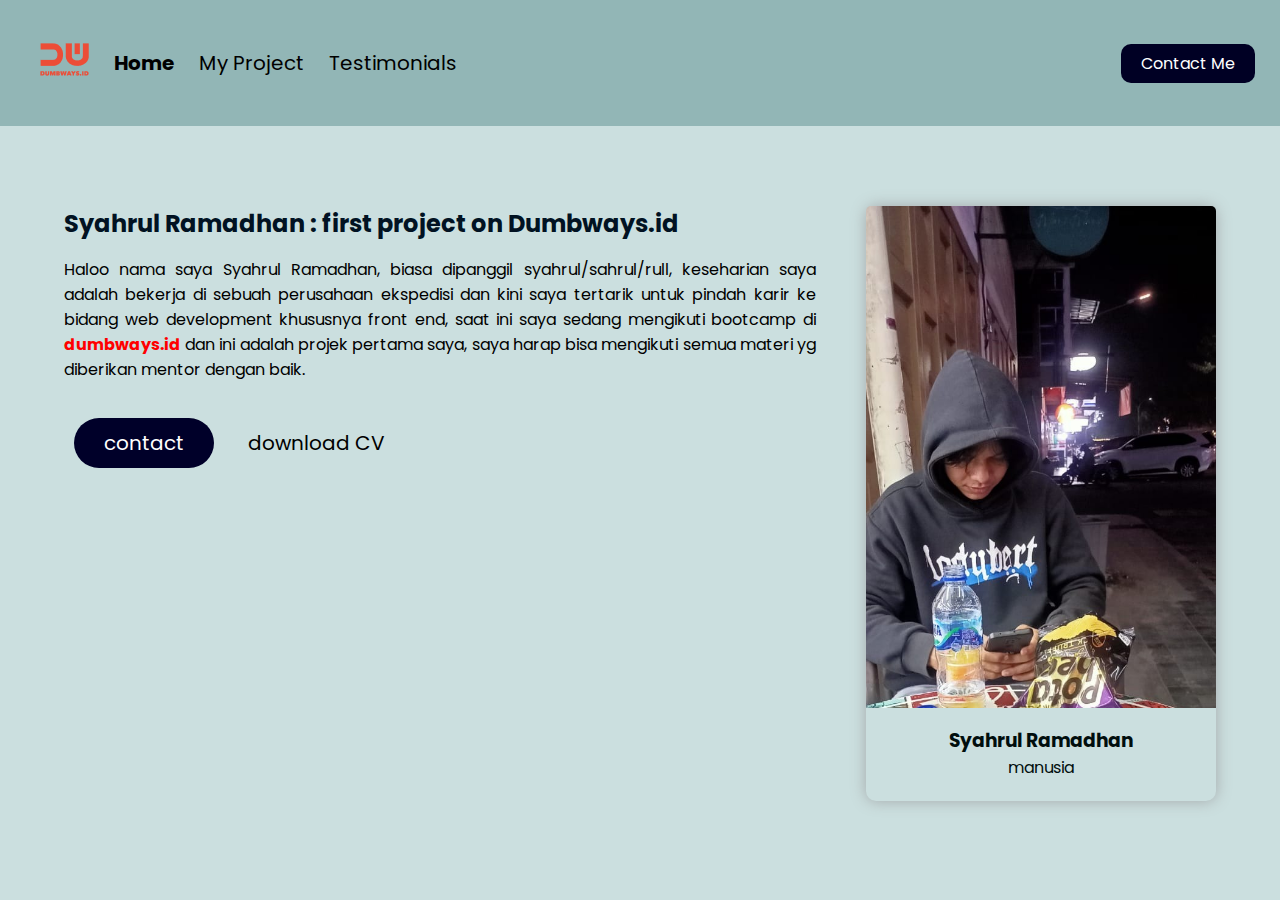
<file: index.html>
<html>
    <head>
        <title>Personal web</title>
        <link rel="stylesheet" href="css/style.css" />
        <link
          rel="stylesheet"
          href="https://cdnjs.cloudflare.com/ajax/libs/font-awesome/6.4.0/css/all.min.css"
          integrity="sha512-iecdLmaskl7CVkqkXNQ/ZH/XLlvWZOJyj7Yy7tcenmpD1ypASozpmT/E0iPtmFIB46ZmdtAc9eNBvH0H/ZpiBw=="
          crossorigin="anonymous"
          referrerpolicy="no-referrer"
        />
    </head>
    <body>
        <nav>
            <div class="nav-left">
              <ul>
                <li>
                  <img src="assets/images/logo.png" alt="dumbways_logo" />
                </li>
                <li class="item-collapse">
                  <a class="active" href="index.html">Home</a>
                </li>
                <li class="item-collapse">
                  <a href="myproject.html">My Project</a>
                </li>
                <li class="item-collapse">
                  <a href="testimoni.html">Testimonials</a>
                </li>
              </ul>
            </div>
            <div class="nav-right item-collapse">
              <a href="contact.html">Contact Me</a>
            </div>

            <!-- adding bars menu (mobile view only) -->
            <div class="nav-right" id="barsmenu">
              <button
                style="background-color: transparent; border: none; cursor: pointer"
                onclick="openHamburger()"
              >
                <i class="fa-2x fa-solid fa-bars"></i>
              </button>
            </div>
        </nav>
          <!-- bar menu on mobile view -->
        <div class="hamburger-nav-container" id="hamburger-nav-container">
          <a href="index.html" class="hamburger-active">Home</a>
          <a href="myproject.html">My Project</a>
          <a href="testimoni.html">Testimoni</a>
          <a href="contact.html">Contact Me</a>
        </div>

        <script src="js/index.js"></script>

            <!-- MASUKLAH DIBAGIAN ISI -->
            <div class="container">
              <section>
                <div class="left">
                  <h2>Syahrul Ramadhan : first project on Dumbways.id </h2>
                   <p style="text-align: justify;">
                      Haloo nama saya Syahrul Ramadhan, biasa dipanggil syahrul/sahrul/rull, 
                      keseharian saya adalah bekerja di sebuah perusahaan ekspedisi dan kini 
                      saya tertarik untuk pindah karir ke bidang web development khususnya front end,
                      saat ini saya sedang mengikuti bootcamp di <a style="color: #FF0000; font-weight: bold;" href="https://dumbways.id/">dumbways.id</a> 
                      dan ini adalah projek pertama saya, saya harap bisa mengikuti semua materi yg diberikan mentor dengan baik. 
                   </p>
                   <div class="buttoncontact">
                     <a href="contact.html">
                       <button class="contact">contact</button>
                     </a> 
                     <a href="#">
                       <button class="cv">download CV <i class="fa-solid fa-download"></i></button>
                     </a>
                   </div>
    
                   <div class="social-media">
                     <a href="#" class="lwf">
                         <i class="fa-brands fa-linkedin"></i>
                     </a>
                     <a href="https://www.facebook.com/sxrrl" class="lwf">
                         <i class="fa-brands fa-facebook"></i>
                     </a> 
                     <a href="https://twitter.com/ruls69" class="lwf">
                         <i class="fa-brands fa-twitter"></i>
                     </a>
                     <a href="https://instagram.com/syahrulramadhanxyz/" class="lwf">
                         <i class="fa-brands fa-instagram"></i>
                     </a>
                   </div>
                </div>    
                
                <div class="right">
                    <div style="width: 350px;
                    margin: 0 auto;
                    justify-content: center;
                    padding-bottom: 5px;
                    border-radius: 10px;
                    box-shadow: 0 0 15px #a4a9aa;
                    text-align: center;"
                    class="card-container">
                        <img style="max-width: 100%; border-top-left-radius: 5px; border-top-right-radius: 5px;" src="assets/images/tomy.jpg" alt="foto">
                     
                        <h3 style="margin-bottom: 0px;">Syahrul Ramadhan</h3> 
                        <p style="margin-top: 0px;">manusia</p> 
                     
                </div>   
              </section>
            </div>
                 
                 
              
      
            
            
         
     </body>

</html>
</file>
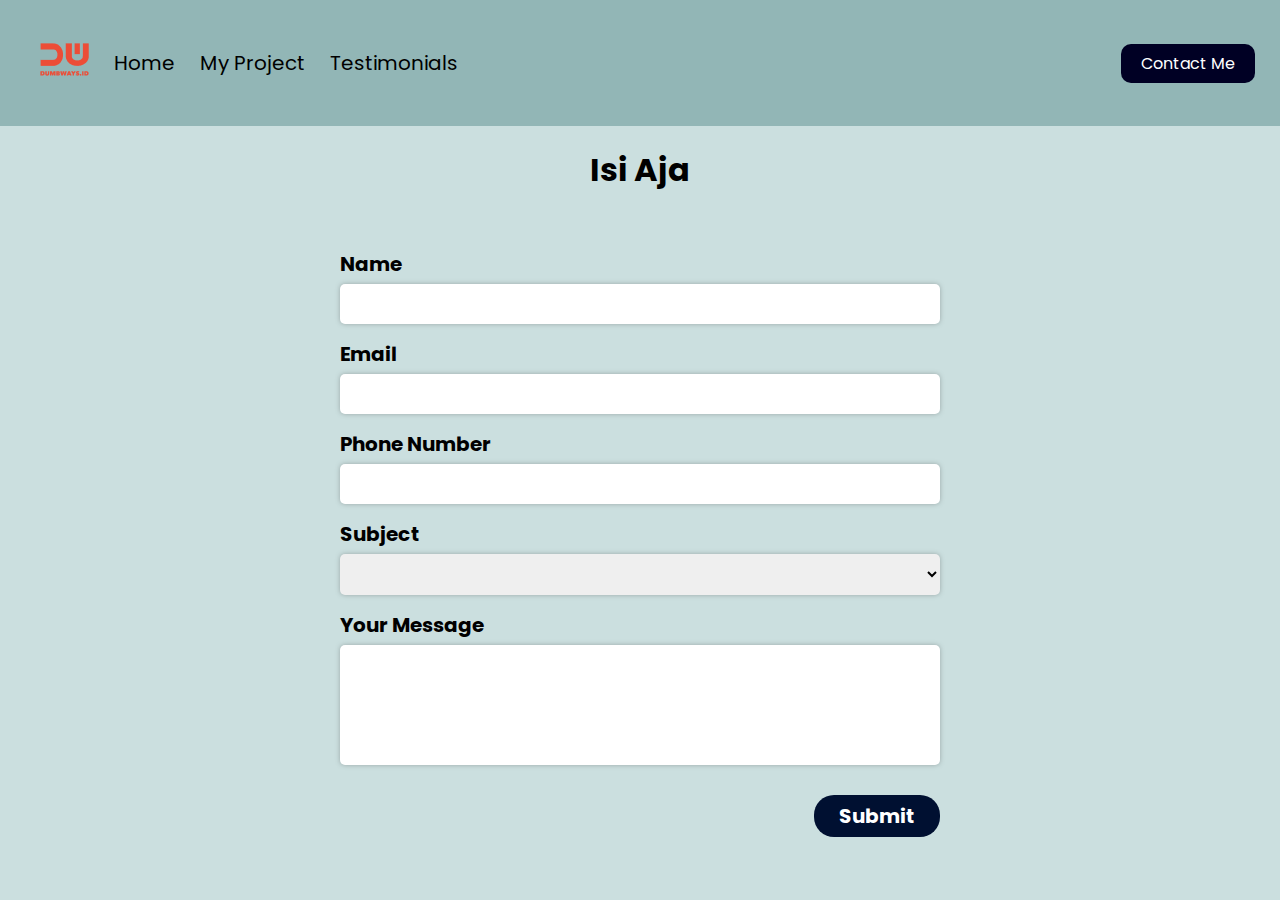
<file: contact.html>
<html>
  <head>
    <title>Contact Me</title>
    <link rel="stylesheet" href="css/contact.css" />
    <link rel="stylesheet" href="css/style.css">
    <link
          rel="stylesheet"
          href="https://cdnjs.cloudflare.com/ajax/libs/font-awesome/6.4.0/css/all.min.css"
          integrity="sha512-iecdLmaskl7CVkqkXNQ/ZH/XLlvWZOJyj7Yy7tcenmpD1ypASozpmT/E0iPtmFIB46ZmdtAc9eNBvH0H/ZpiBw=="
          crossorigin="anonymous"
          referrerpolicy="no-referrer"
        />
  </head>

  <body>
    <nav>
      <div class="nav-left">
        <ul>
          <li>
            <img href="index.html" src="assets/images/logo.png" alt="dumbways_logo" />
          </li>
          <li class="item-collapse">
            <a href="index.html">Home</a>
          </li>
          <li class="item-collapse">
            <a href="myproject.html">My Project</a>
          </li>
          <li class="item-collapse">
            <a href="testimoni.html">Testimonials</a>
          </li>
        </ul>
      </div>
      <div class="nav-right item-collapse">
        <a class="active"  href="contact.html">Contact Me</a>
      </div>

      <!-- adding bars menu (mobile view only) -->
      <div class="nav-right" id="barsmenu">
        <button
          style="background-color: transparent; border: none; cursor: pointer"
          onclick="openHamburger()"
        >
          <i class="fa-2x fa-solid fa-bars"></i>
        </button>
      </div>
  </nav>
    <!-- bar menu on mobile view -->
  <div class="hamburger-nav-container" id="hamburger-nav-container">
    <a href="index.html">Home</a>
    <a href="myproject.html">My Project</a>
    <a href="testimoni.html">Testimoni</a>
    <a href="contact.html" class="hamburger-active">Contact Me</a>
  </div>

  <script src="js/index.js"></script>

    <h1>Isi Aja</h1>
    <form>
      <div>
        <label for="input-name">Name</label>
        <input id="input-name" height="100" type="text" required />
      </div>

      <div>
        <label for="input-email">Email</label>
        <input id="input-email" type="email" required />
      </div>

      <div>
        <label for="input-phone">Phone Number</label>
        <input id="input-phone" type="number" required />
      </div>

      <div>
        <label for="input-subject">Subject</label>
        <select id="input-subject">
          <option value="" hidden></option>
          <option>Lets talk</option>
          <option>Lets play</option>
          <option>Lets fight</option>
        </select>
      </div>

      <div>
        <label for="input-message">Your Message</label>
        <textarea id="input-message" rows="5" cols="10"></textarea>
      </div>

      <div class="container-button">
        <button type="button" onclick="submitData()">Submit</button>
      </div>
    </form>

    <script src="js/contact.js"></script>

  </body>
</html>
</file>
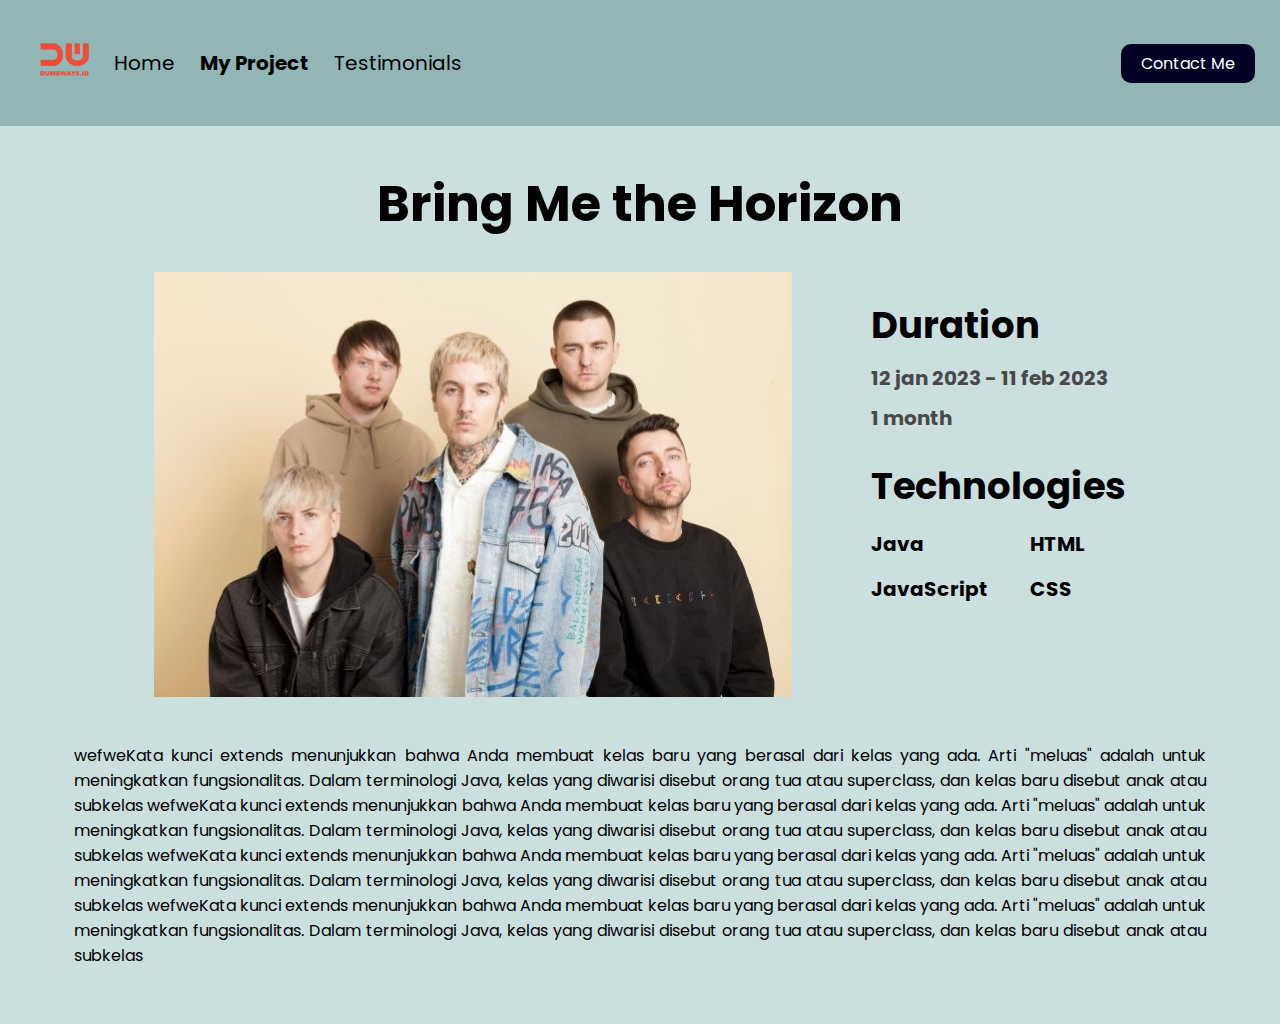
<file: detailproject.html>
<html>
    <head>
        <title>Detail Project</title>
        <link rel="stylesheet" href="css/style.css">
        <link rel="stylesheet" href="css/myproject.css">
        <link
          rel="stylesheet"
          href="https://cdnjs.cloudflare.com/ajax/libs/font-awesome/6.4.0/css/all.min.css"
          integrity="sha512-iecdLmaskl7CVkqkXNQ/ZH/XLlvWZOJyj7Yy7tcenmpD1ypASozpmT/E0iPtmFIB46ZmdtAc9eNBvH0H/ZpiBw=="
          crossorigin="anonymous"
          referrerpolicy="no-referrer"
        />
    </head>
    <body>
      <nav>
          <div class="nav-left">
            <ul>
              <li>
                <img href="index.html" src="assets/images/logo.png" alt="dumbways_logo" />
              </li>
              <li class="item-collapse">
                <a href="index.html">Home</a>
              </li>
              <li class="item-collapse">
                <a  class="active" href="myproject.html">My Project</a>
              </li>
              <li class="item-collapse">
                  <a href="testimoni.html">Testimonials</a>
              </li>
            </ul>
          </div>
          <div class="nav-right item-collapse">
            <a href="contact.html">Contact Me</a>
          </div>
    
          <!-- adding bars menu (mobile view only) -->
          <div class="nav-right" id="barsmenu">
            <button
              style="background-color: transparent; border: none; cursor: pointer"
              onclick="openHamburger()"
            >
              <i class="fa-2x fa-solid fa-bars"></i>
            </button>
          </div>
        </nav>
      <!-- bar menu on mobile view -->
                  <div class="hamburger-nav-container" id="hamburger-nav-container">
                    <a href="index.html">Home</a>
                    <a href="myproject.html" class="hamburger-active">My Project</a>
                    <a href="testimoni.html">Testimoni</a>
                    <a href="contact.html">Contact Me</a>
                  </div>

          <div class="detail-project">
              <h1>Bring Me the Horizon</h1>
              <div class="container-up">
                  <div class="img-up">
                  <img src="assets/project images/bmth.jpg" alt="bmth">
                  </div>
                  <div class="kanan-atas">
                    <div class="duration">
                      <h2>Duration</h2>
                      <h5><i class="fa-solid fa-calendar-days"></i> 12 jan 2023 - 11 feb 2023</h5>
                      <h5><i class="fa-solid fa-clock"></i> 1 month</h5>
                    </div>
                        <div class="technologies">
                          <h2>Technologies</h2>
                          <div class="icon">
                              <div class="icon-3">
                                  <h5><i class="fa-brands fa-java"></i> Java</h5>
                              </div>   
                              <div class="icon-3">
                                    <h5><i class="fa-brands fa-html5"></i> HTML</h5>
                              </div>
                              <div class="icon-3">
                                <h5><i class="fa-brands fa-js"></i> JavaScript</h5>
                              </div>   
                              <div class="icon-3">
                                <h5><i class="fa-brands fa-css3-alt"></i>CSS</h5>
                              </div>
                           </div>
                       </div>
                   </div>
               </div>  
            
                <div class="container-down">
                 <p class="about">wefweKata kunci extends menunjukkan bahwa Anda 
                    membuat kelas baru yang berasal dari kelas yang ada. Arti 
                    "meluas" adalah untuk meningkatkan fungsionalitas. Dalam
                     terminologi Java, kelas yang diwarisi disebut orang tua atau 
                     superclass, dan kelas baru disebut anak atau subkelas
                     wefweKata kunci extends menunjukkan bahwa Anda 
                    membuat kelas baru yang berasal dari kelas yang ada. Arti 
                    "meluas" adalah untuk meningkatkan fungsionalitas. Dalam
                     terminologi Java, kelas yang diwarisi disebut orang tua atau 
                     superclass, dan kelas baru disebut anak atau subkelas
                     wefweKata kunci extends menunjukkan bahwa Anda 
                    membuat kelas baru yang berasal dari kelas yang ada. Arti 
                    "meluas" adalah untuk meningkatkan fungsionalitas. Dalam
                     terminologi Java, kelas yang diwarisi disebut orang tua atau 
                     superclass, dan kelas baru disebut anak atau subkelas
                     wefweKata kunci extends menunjukkan bahwa Anda 
                    membuat kelas baru yang berasal dari kelas yang ada. Arti 
                    "meluas" adalah untuk meningkatkan fungsionalitas. Dalam
                     terminologi Java, kelas yang diwarisi disebut orang tua atau 
                     superclass, dan kelas baru disebut anak atau subkelas
                  </p>
                </div>
        </div>
          
               

                  
                  
                  
              
        <script src="js/index.js"></script>
        <script src="js/myproject.js"></script>
   </body> 
</html>
</file>
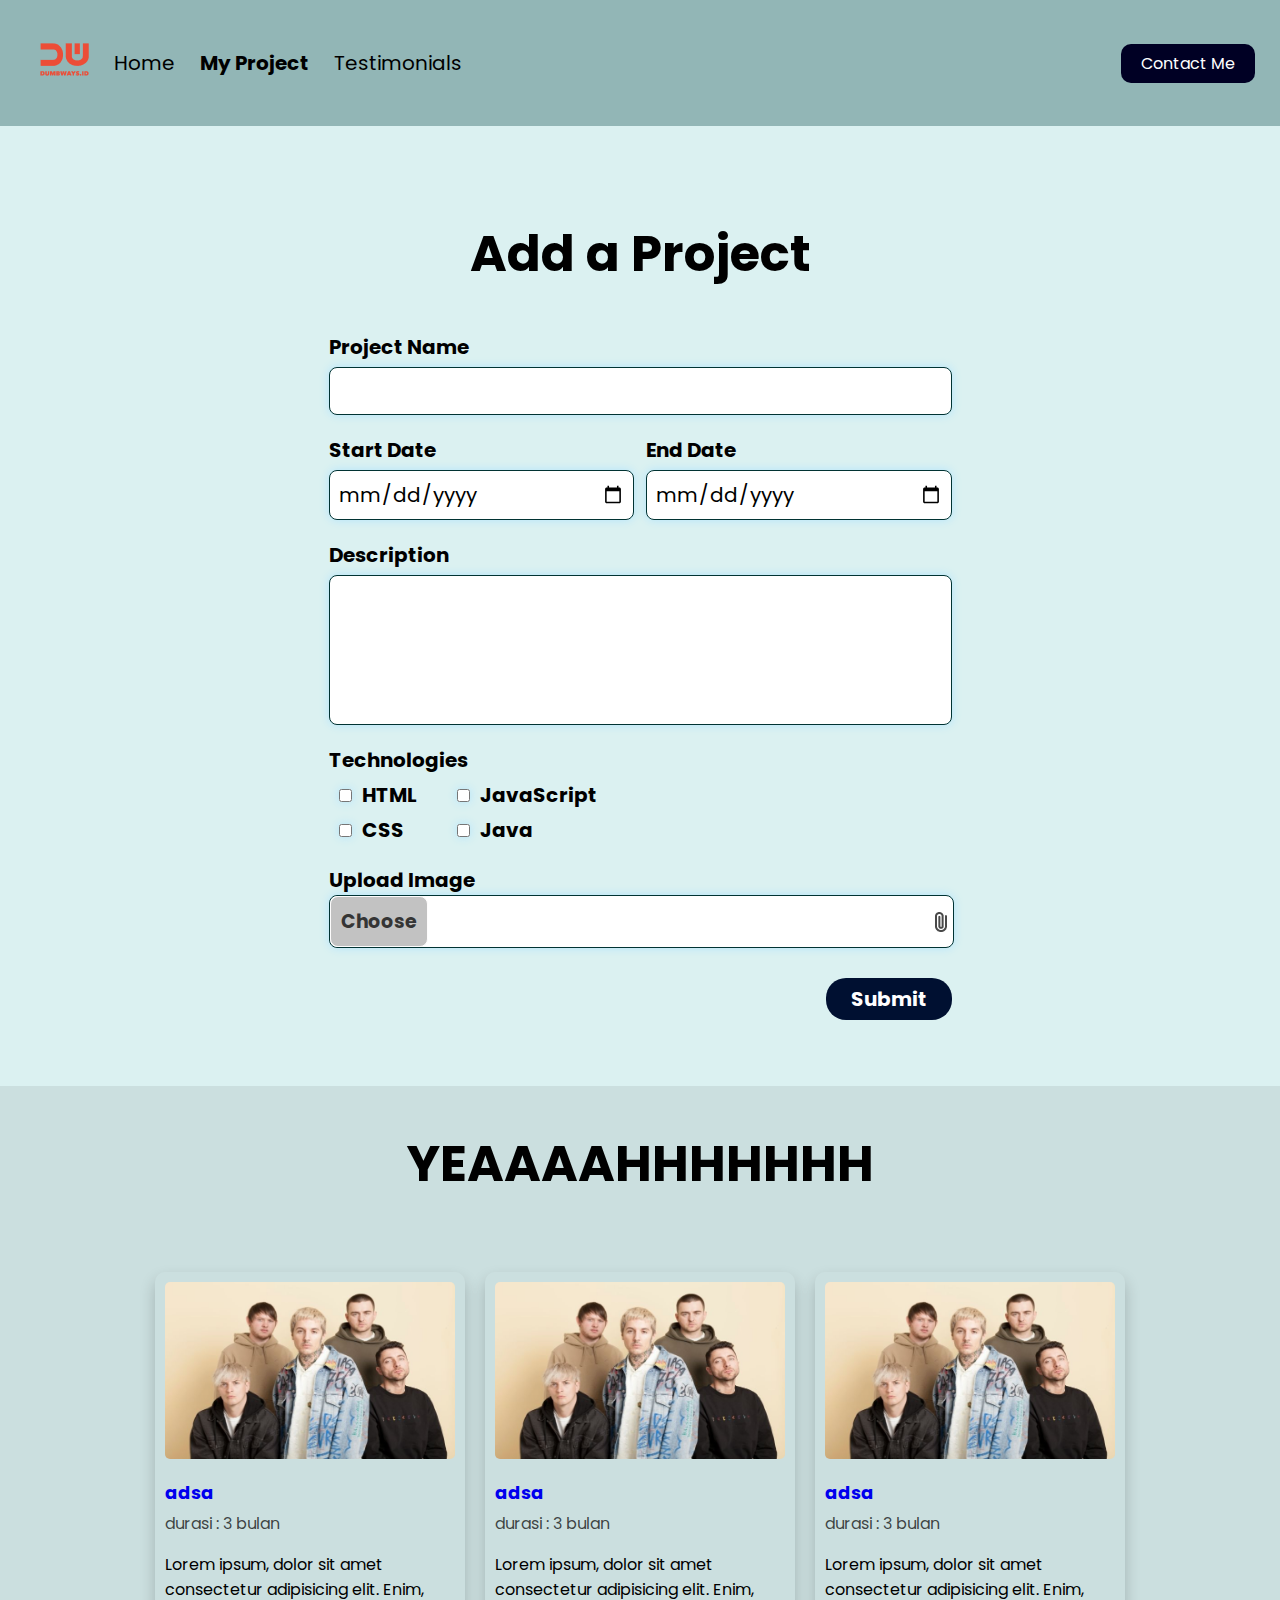
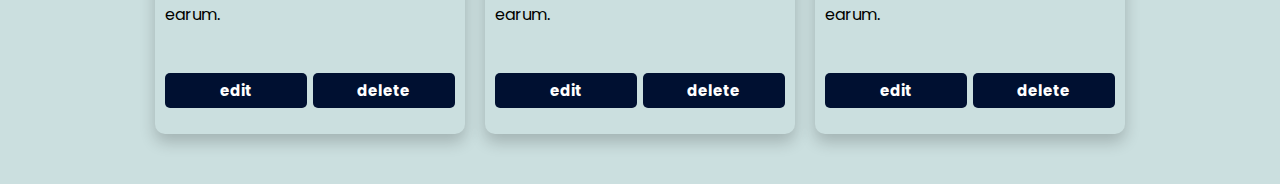
<file: myproject.html>
<html>
    <head>
        <title>Add Project</title>
        <link rel="stylesheet" href="css/style.css">
        <link rel="stylesheet" href="css/myproject.css">
        <link
          rel="stylesheet"
          href="https://cdnjs.cloudflare.com/ajax/libs/font-awesome/6.4.0/css/all.min.css"
          integrity="sha512-iecdLmaskl7CVkqkXNQ/ZH/XLlvWZOJyj7Yy7tcenmpD1ypASozpmT/E0iPtmFIB46ZmdtAc9eNBvH0H/ZpiBw=="
          crossorigin="anonymous"
          referrerpolicy="no-referrer"
        />
    </head>
    <body>
        <nav>
            <div class="nav-left">
              <ul>
                <li>
                  <img href="index.html" src="assets/images/logo.png" alt="dumbways_logo" />
                </li>
                <li class="item-collapse">
                  <a href="index.html">Home</a>
                </li>
                <li class="item-collapse">
                  <a  class="active" href="myproject.html">My Project</a>
                </li>
                <li class="item-collapse">
                    <a href="testimoni.html">Testimonials</a>
                </li>
              </ul>
            </div>
            <div class="nav-right item-collapse">
              <a href="contact.html">Contact Me</a>
            </div>
      
            <!-- adding bars menu (mobile view only) -->
            <div class="nav-right" id="barsmenu">
              <button
                style="background-color: transparent; border: none; cursor: pointer"
                onclick="openHamburger()"
              >
                <i class="fa-2x fa-solid fa-bars"></i>
              </button>
            </div>
        </nav>
          <!-- bar menu on mobile view -->
        <div class="hamburger-nav-container" id="hamburger-nav-container">
          <a href="index.html">Home</a>
          <a href="myproject.html" class="hamburger-active">My Project</a>
          <a href="testimoni.html">Testimoni</a>
          <a href="contact.html">Contact Me</a>
        </div>
      
        <script src="js/index.js"></script>
          
        <div class="project">
            <div class="project-form">
                <div class="form-container">
                    <form onsubmit="addProject(event)">
                        <h1>Add a Project</h1>
                        <div>
                            <label for="input-project-name">Project Name</label>
                            <input type="text" id="input-project-name"/>
                        </div>
                        <div class="date">
                            <div class="start">
                                <label for="input-start">Start Date</label>
                                <input id="input-start" type="date" />
                            </div>
                            <div class="end">
                                <label for="input-end">End Date</label>
                                <input id="input-end" type="date">
                            </div>
                        </div>
                        <div>
                            <label for="input-description">Description</label>
                            <textarea id="input-description"></textarea>
                        </div>
    
                        <div>
                            <label>Technologies</label>
                            <div id="container-checkbox">
                                <div>
                                    <div class="checkbox">
                                        <input type="checkbox" id="input-check-html">
                                        <label for="input-check-html">HTML</label>
                                      </div>
                                    <div class="checkbox">
                                        <input type="checkbox" id="input-check-css">
                                        <label for="input-check-css">CSS</label>
                                    </div>
                                </div>   
                                <div> 
                                    <div class="checkbox">
                                        <input type="checkbox" id="input-check-javascript">
                                        <label for="input-check-javascript">JavaScript</label>
                                      </div>
                                    <div class="checkbox">
                                        <input type="checkbox" id="input-check-java">
                                        <label for="input-check-java">Java</label>
                                    </div>
                                </div>
                            </div>
                        </div>   
                        
                        <div>
                            <label>Upload Image</label>
                            <div class="input-project-image-group">
                                <label for="input-project-image" >
                                    <p>Choose</p>
                                    <img src="assets/images/file.png" alt="file">
                                </label>
                                <input type="file" id="input-project-image" hidden />
                            </div>
                        </div>
                        <div class="button-submit">
                            <button style="
                            background-color: rgb(0, 16, 49);
                            color: white;
                            padding: 6px 25px;
                            border: none;
                            border-radius: 20px;
                            margin: 0;
                            font-size: 20px;
                            font-weight: 700;
                            margin-top: 30px;
                                
                                ">Submit</button>
                        </div>
                    </form>
                </div>
            </div>

            <!-- halaman bawah p2 -->

            <div>
                <h1>YEAAAAHHHHHHH</h1>
            </div>
            <div class="project-result">
                
                <div id="contents"  class="card-container">
                    
                    <div class="card">
                        <img src="assets/project images/bmth.jpg" alt="bmth">
                        <h4 class="title"><a href="detailproject.html">adsa</a></h4>
                        <p class="time">durasi : 3 bulan</p>
                        <p class="about">Lorem ipsum, dolor sit amet consectetur adipisicing elit. Enim, earum.</p>
                        <i class="fa-brands fa-java"></i>
                        <i class="fa-brands fa-css3-alt"></i>
                        <i class="fa-brands fa-html5"></i>
                        <i class="fa-brands fa-js"></i>
                        <div class="button-group">
                            <button>edit</button>
                            <button>delete</button>
                        </div> 
                    </div>
                    <div class="card">
                        <img src="assets/project images/bmth.jpg" alt="bmth">
                        <h4 class="title"><a href="detailproject.html">adsa</a></h4>
                        <p class="time">durasi : 3 bulan</p>
                        <p class="about">Lorem ipsum, dolor sit amet consectetur adipisicing elit. Enim, earum.</p>
                        <i class="fa-brands fa-java"></i>
                        <i class="fa-brands fa-css3-alt"></i>
                        <i class="fa-brands fa-html5"></i>
                        <i class="fa-brands fa-js"></i>
                        <div class="button-group">
                            <button>edit</button>
                            <button>delete</button>
                        </div> 
                    </div>
                    <div class="card">
                        <img src="assets/project images/bmth.jpg" alt="bmth">
                        <h4 class="title"><a href="detailproject.html">adsa</a></h4>
                        <p class="time">durasi : 3 bulan</p>
                        <p class="about">Lorem ipsum, dolor sit amet consectetur adipisicing elit. Enim, earum.</p>
                        <i class="fa-brands fa-java"></i>
                        <i class="fa-brands fa-css3-alt"></i>
                        <i class="fa-brands fa-html5"></i>
                        <i class="fa-brands fa-js"></i>
                        <div class="button-group">
                            <button>edit</button>
                            <button>delete</button>
                        </div> 
                    </div>
                    
                        
                    
                </div>
            </div>
        </div>

        <script src="js/myproject.js"></script>
    </body>
</html>
</file>
<file: css/style.css>
@import url("https://fonts.googleapis.com/css2?family=Poppins&display=swap");

* {
  text-decoration: none;
  font-family: "Poppins", sans-serif;
}

body {
 margin: 0;
  padding: 0; 
  background-color: rgb(203, 223, 223);
}

nav {
  background-color: rgb(146, 182, 182);
  display: flex;
  align-items: center;
  height: 14vh;
}

nav ul {
  display: flex;
  list-style-type: none;
  align-items: center;
}

nav ul li {
  
  margin-right: 25px;
  font-size: 20px;
}

nav ul li a {
  color: black;
}

nav ul li a:hover {
  color: white;
  font-size: 22px;
  transition: ease-in-out;
  transition-delay: 0.1s;
  transition-duration: 0.2s;
}

nav ul li .active {
  color: black;
  font-weight: bolder;
}

.nav-left {
  flex: 50%;
}

.nav-right {
  flex: 50%;
  text-align: end;
  margin-right: 25px;
}

.nav-right a {
  background-color: rgb(0, 0, 36);
  padding: 8px 20px;
  color: white;
  border-radius: 10px;
}

.nav-right a:hover{
  background-color: black;
  color: aqua;
}

.container {
  display: flex;
  justify-content: center;
  margin: 20px 0;
  align-items: center;
}

section {
  display: flex;
  width: 90%;
  justify-content: center;
  /* background-color: rgb(193, 226, 226); */
  padding: 40px;
  margin: 20px;
  border-radius: 10px;
  /* box-shadow: 0 0 15px rgba(2, 156, 156, 0.438); */
}




.left {
  flex: 70%;
  margin-right: 50px;
  width: 100%;
  /* margin: 50px 30px 50px -50px; */
  
}

.left h2{
  color: rgb(1, 18, 34);
  margin: 0 auto;
  text-align: left;
}

.right {
  flex: 30%;
  color: rgb(1, 14, 14);
  
}

.social-media i {
  margin: 10px auto;
  padding: 5 15;
  font-size: 40px;
  cursor: pointer;
}

.social-media i:hover{
  background-color: rgb(148, 253, 253);
  transition-duration: 0.5s;
  border-radius: 20px;
}

.lwf{
  color: inherit;
  text-decoration: inherit;
}

.contact{
  background-color: rgb(0, 0, 41);
  color: white;
  border-radius: 30px;
  border: none;
  padding: 10px 30px;
}

.contact:hover{
  background-color: black;
  color: aqua;
}

.cv{
  background: none;
  border: none;
  padding: 10px;
}

.cv:hover {
  background-color: rgb(148, 253, 253);
  transition-duration: 0.5s;
  border-radius: 20px;
  color: black;
}

button{
  margin: 20px 10px;
  padding: 5 15;
  font-size: 20px;
  cursor: pointer;
}

button:hover {
  background-color: black;
  color: aqua;
}

#barsmenu{
  display: none;
}

.hamburger-nav-container{
  font-size: 23px;
  list-style-type: none;
  display: none;
  background-color: rgb(103, 136, 136);
}

.hamburger-nav-container a {
  display: flex;
  align-items: center;
  justify-content: center;
  padding: 10px;
  font-weight: none;
  font-size: large;
  color: #000000;
}

.hamburger-nav-container a:hover{
  color: rgb(198, 241, 248);
  font-weight: bolder;
  padding: 12px;
  transition-delay: 0.1s;
  transition-duration: 0.2s;
}

.hamburger-nav-container .hamburger-active {
  color: #ffff(247, 247, 247);
  font-size: 25px;
  font-weight: bolder;
  padding: 10px;
}

@media only screen and (max-width: 1200px) {
  .card-container {
    width: 100%;
  }

  .right {
    flex: 100%;
    justify-content: center;
    display: flex;
    margin-top: 30px;
  }

  .left {
    margin: auto 0px;
    flex: 100%;
    display: flex;
    flex-direction: column;
  }
  

  .social-media{
    justify-content: center;
    margin: 10px auto;
  }

  .buttoncontact{
    display: flex;
    align-items: center;
    justify-content: left;
  }
  
  section {
    flex-direction: column;
    align-items: center;
    margin: 20px;
  }
}

@media only screen and (max-width: 550px) {
  .item-collapse {
    display: none;
  }

  #barsmenu {
    display: block;
  }
}
</file>
<file: css/contact.css>
@import url("https://fonts.googleapis.com/css2?family=Poppins&display=swap");

* {
  text-decoration: none;
  font-family: "Poppins", sans-serif;
}

body {
  margin: 0;
  padding: 0; 
  background-color: rgb(203, 223, 223);
 }

nav {
  background-color: rgb(146, 182, 182);
  display: flex;
  align-items: center;
  height: 14vh;
}

nav ul {
  display: flex;
  list-style-type: none;
  align-items: center;
}

nav ul li {
  
  margin-right: 25px;
  font-size: 20px;
}

nav ul li a {
  color: black;
}

nav ul li a:hover {
  color: white;
  font-size: 22px;
  transition: ease-in-out;
  transition-delay: 0.1s;
  transition-duration: 0.2s;
}

nav ul li .active {
  color: black;
  font-weight: bolder;
}

.nav-left {
  flex: 50%;
}

.nav-right {
  flex: 50%;
  text-align: end;
  margin-right: 25px;
}

.nav-right a {
  background-color: rgb(0, 0, 36);
  padding: 8px 20px;
  color: white;
  border-radius: 10px;
}

.nav-right a:hover{
  background-color: black;
  color: aqua;
}

h1{
  text-align: center;
  font-weight:bolder;
  margin: 20px auto;
}

form {
  
  max-width: 600px;
  margin: 30px auto;
  padding: 10px;
}

form div {
  margin-top: 15px;
}

label {
  font-weight: bold;
  font-size: 20px;
}

input,
select,
textarea {
  
  width: 100%;
  padding: 10px;
  margin-top: 5px;
  border-radius: 5px;
  border: none;
  resize: none;
  box-shadow: 0 0 5px rgb(153, 167, 167);
}



.container-button{
  text-align: right;
  margin-top: 30px;
  
}
  
.container-button button{
  background-color: rgb(0, 16, 49);
  color: white;
  padding: 6px 25px;
  border: none;
  border-radius: 20px;
  margin: 0;
  font-size: 20px;
  font-weight: 700;
}

button:hover {
  background-color: black;
  color: aqua;
}

/* #barsmenu{
  display: none;
}

.hamburger-nav-container{
  font-size: 23px;
  list-style-type: none;
  display: none;
  background-color: rgb(103, 136, 136);
}

.hamburger-nav-container a {
  display: flex;
  align-items: center;
  justify-content: center;
  padding: 10px;
  font-weight: none;
  font-size: large;
  color: black;
}

.hamburger-nav-container a:hover{
  color: rgb(198, 241, 248);
  font-weight: bolder;
  padding: 12px;
  transition-delay: 0.1s;
  transition-duration: 0.2s;
}

.hamburger-nav-container .hamburger-active {
  color: #ffff;
  font-size: larger;
  font-weight: bolder;
  padding: 10px;
} */

@media only screen and (max-width: 1200px) {
  .card-container {
    width: 100%;
  }

  form {
    flex-direction: column;
    align-items: center;
    width: 90%;
  }

  .container-button button{
    background-color: rgb(0, 16, 49);
    color: white;
    padding: 5px 20px;
    border: none;
    border-radius: 20px;
    margin: 0;
    font-size: 15px;
    font-weight: 600;
  }
  
}

@media only screen and (max-width: 550px) {
  .item-collapse {
    display: none;
  }

  #barsmenu {
    display: block;
  }
}
</file>
<file: css/myproject.css>
.project-form{
    padding: 50px 0;
    display: flex;
    justify-content: center;
    background-color: rgb(219, 241, 241);
}
.project-form.form-container{
  width: 500px;
}

.project-form .form-container h1{
    text-align: center;
    margin-bottom: 40px;
}

.project-form form label {
    font-size: 20px;
    font-weight: bold;
  }
  

.project-form form input, textarea{
    width: 100%;
    font-size: 20px;
    font-weight: 400;
    padding: 8px;
    margin-top: 5px;
    margin-bottom: 20px;
    background: #ffffff;
    border: 1px solid rgb(1, 51, 51);
    border-radius: 8px;
    resize: none;
    box-shadow: 0 0 10px rgb(178, 228, 252);
  }

  .project-form form textarea{
      height: 150px;
  }

  .project-form form .date{
    display: flex;
    width: 100%;
    justify-content: space-between;
  }

  .start, .end{
  width: 49%;
  }


  #container-checkbox{
    display: flex;
    flex-wrap: wrap;
    justify-content: flex-start;
    margin-bottom: 20px;
    width: 100%;
  }

  .checkbox {
    display: flex;
    margin-top: 5px ;
    margin-right: 30px;
  }

  #container-checkbox input{
    margin: auto 10px;
  }

  #container-checkbox label{
    margin-right: 100%;
    align-items: flex-start;
  }


  
  .project-form form .input-project-image-group{
    width: 100%;
    font-size: 20px;
    font-weight: 400;
    padding: 0px;
    margin-top: 5px;
    margin-bottom: 20px;
    background: #ffffff;
    border: 1px solid rgb(1, 51, 51);
    border-radius: 8px;
    cursor: pointer;
    margin: 0px;
    box-shadow: 0 0 10px rgb(178, 228, 252);
  }

  .project-form form .input-project-image-group label p{
      font-size: 19px;
      margin: 0px;
      padding: 10px;
      border-radius: 8px;
      color: rgb(53, 53, 53);
      background-color: rgb(194, 194, 194);
      border: 1px solid rgb(253, 252, 252);
  }

  .project-form form .input-project-image-group label{
    cursor: pointer;
    display: flex;
    align-items: center;
    justify-content: space-between;
    margin: 0px;
  }

  .button-submit{
      text-align: right;
  }

  .button-group button{
    background-color: rgb(0, 16, 49);
    color: white;
    padding: 6px 25px;
    border: none;
    border-radius: 20px;
    margin: 0;
    font-size: 20px;
    font-weight: 700;
    margin-top: 30px;
  }

/* project result */

.project-result{
  padding: 30px 0;
  display: flex;
  justify-content: center;
 }
  
 .project-result.card-container{
   width: 500px;
    }
  

h1{
    text-align: center;
    font-weight: bold;
    margin-top: 40px;
    margin-bottom: 20px;
    font-size: 50px;
}

.card-container{
  display: grid;
  flex-wrap: wrap;
  justify-content: center;
  grid-template-columns: auto auto auto;
  margin: 10px;
}

.card {
  width: 290px;
  margin: 10px;
  padding: 10px;
  box-shadow: 0 8px 16px 0 rgba(0, 0, 0, 0.2);
  border-radius: 10px;
}

.card img {
  width: 100%;
  max-height: 40%;
  align-items:center;
  border-radius: 5px;
}

.card .title {
  font-weight: bold;
  font-size: large;
  margin-bottom: 2px;
  margin-top: 20px;
}

.card .time{
  margin-top: 5px;
  color: #0f0f0fc5;
}

/* .card .about {
  margin: 10px 0;
  max-width: 100%;
  justify-content: center;
} */

.card .fa-brands {
  font-size: 20px;
  margin-right: 10px;
}

.button-group{
  text-align:bottom;
  display: flex;
  justify-content: space-between;
}

.card .button-group button{
  text-align: center;
  font-size: 15px;
  border-radius: 5px;
  width: 49%;

  
}


/* detail projek */

.detail-project{
  margin: 30px auto;
  justify-content: space-between;
  width: 90%;
}

.container-up, .container-down{
  display: flex;
  margin: 10px auto;
  padding: 10px;
  justify-content: space-evenly;
}

.container-down p{
  text-align: justify;
}

.kanan-atas .duration{
  color: rgb(73, 73, 73);
}

.duration, .technologies{
  margin: 25px auto;
}

.kanan-atas h2{
  color: rgb(0, 0, 0);
  margin-top: 10px;
  margin-bottom: 5px;
  font-size: 37px;

}
.kanan-atas h5{
  margin-top: 10px;
  margin-bottom: 5px;
  font-size: 20px;
}


.icon{
  display: grid;
  grid-template-columns: auto auto;
}



@media only screen and (max-width: 900px) {
  .project{
    display: flex;
    justify-content: center;
  }

  .container-up{
    flex-direction: column;
    justify-content: center;
    width: 100%;
    margin-bottom: 0px;
  }

  
  
  .detail-project h1{
    font-size: 22px;
  }

  .container-up img{
    width: 94%;
  }

  .kanan-atas h2{
    font-size: 17px;
  
  }
  .kanan-atas h5{
    margin-top: 10px;
    margin-bottom: 5px;
    font-size: 15px;
  }

  .icon{
    display: grid;
    grid-template-columns: auto auto;
    justify-content: start;
    column-gap: 20px;
  }
  
 
    .project{
    display: contents;
    align-items: center;
  }

 .form-container{
    padding: 0px 40px;
    margin-bottom: 20px;
  }

  
  .project-result{
    padding: 0px 360px;
  }
  
  
  .card-container{
    display: grid;
    flex-wrap: wrap;
    justify-content: center;
    grid-template-columns: auto auto;
    margin: 10px;
    
  }
    
}

@media only screen and (max-width: 550px) {
  .item-collapse {
    display: none;
  }

  #barsmenu {
    display: block;
  }
}
</file>
